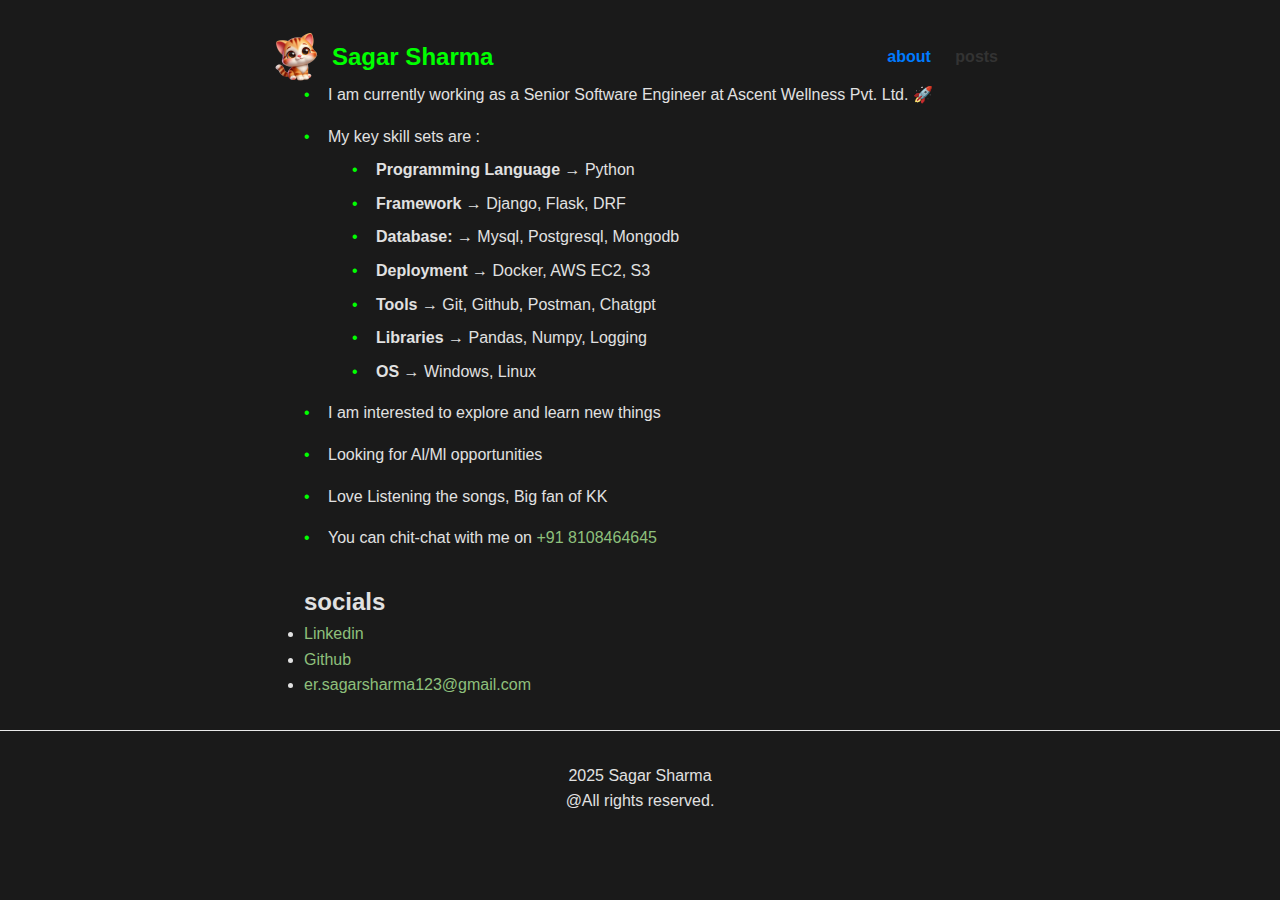
<file: resume/windsurf/index.html>
<!DOCTYPE html>
<html lang="en">
<head>
    <meta charset="UTF-8">
    <meta name="viewport" content="width=device-width, initial-scale=1.0">
    <title>Sagar Sharma</title>
    <link rel="stylesheet" href="styles.css">
    <style>
        /* Inline styles for quick changes */
        .logo {
            display: flex;
            align-items: center;
        }
        .cat-logo {
            width: 50px; /* Adjust as needed */
            height: auto;
            margin-right: 10px;
        }
        .name {
            font-size: 24px;
            font-weight: bold;
            margin: 0;
        }
        nav {
            margin-left: auto;
        }
        nav a {
            margin: 0 10px;
            text-decoration: none;
            font-weight: bold;
            color: #333;
        }
        nav a.active {
            color: #007BFF;
        }
        a {
            color: rgb(142, 192, 124); /* Set the color of the link */
            text-decoration: none;   /* Optional: Remove underline */
        }
    </style>
</head>
<body>
    <div class="container">
        <header>
            <div class="logo">
                <img src="cat-logo.png" alt="Cat Logo" class="cat-logo">
                <h1 class="name">Sagar Sharma</h1>
                <nav>
                    <a href="index.html" class="active">about</a>
                    <a href="blog.html">posts</a>
                </nav>
            </div>
        </header>

        <main>
            <ul class="bullet-list">
                <li>I am currently working as a Senior Software Engineer at Ascent Wellness Pvt. Ltd. 🚀</li>
                <li>My key skill sets are :
                    <ul>
                        <li><b>Programming Language →</b> Python</li>
                        <li><b>Framework →</b> Django, Flask, DRF</li>
                        <li><b>Database: →</b> Mysql, Postgresql, Mongodb</li>
                        <li><b>Deployment →</b> Docker, AWS EC2, S3 </li>
                        <li><b>Tools →</b> Git, Github, Postman, Chatgpt</li>
                        <li><b>Libraries →</b> Pandas, Numpy, Logging</li>
                        <li><b>OS →</b> Windows, Linux</li>
                    </ul>
                </li>
                <li>I am interested to explore and learn new things</li>
                <li>Looking for Al/Ml opportunities</li>
                <li>Love Listening the songs, Big fan of KK </li>
                <li>You can chit-chat with me on <a href="tel:+918108464645">+91 8108464645</a></li>
            </ul>

            <section class="socials">
                <h2>socials</h2>
                <ul>
                    <li><a href="https://www.linkedin.com/in/sagarsharma123">Linkedin</a></li>
                    <li><a href="https://github.com/ersagarsharma123">Github</a></li>
                    <li><a href="mailto:er.sagarsharma123@gmail.com">er.sagarsharma123@gmail.com</a></li>
                </ul>
            </section>
        </main>
    </div>

    <footer>
        <p> 2025 Sagar Sharma</p>
        <p> @All rights reserved.</p>
    </footer>
</body>
</html>
</file>
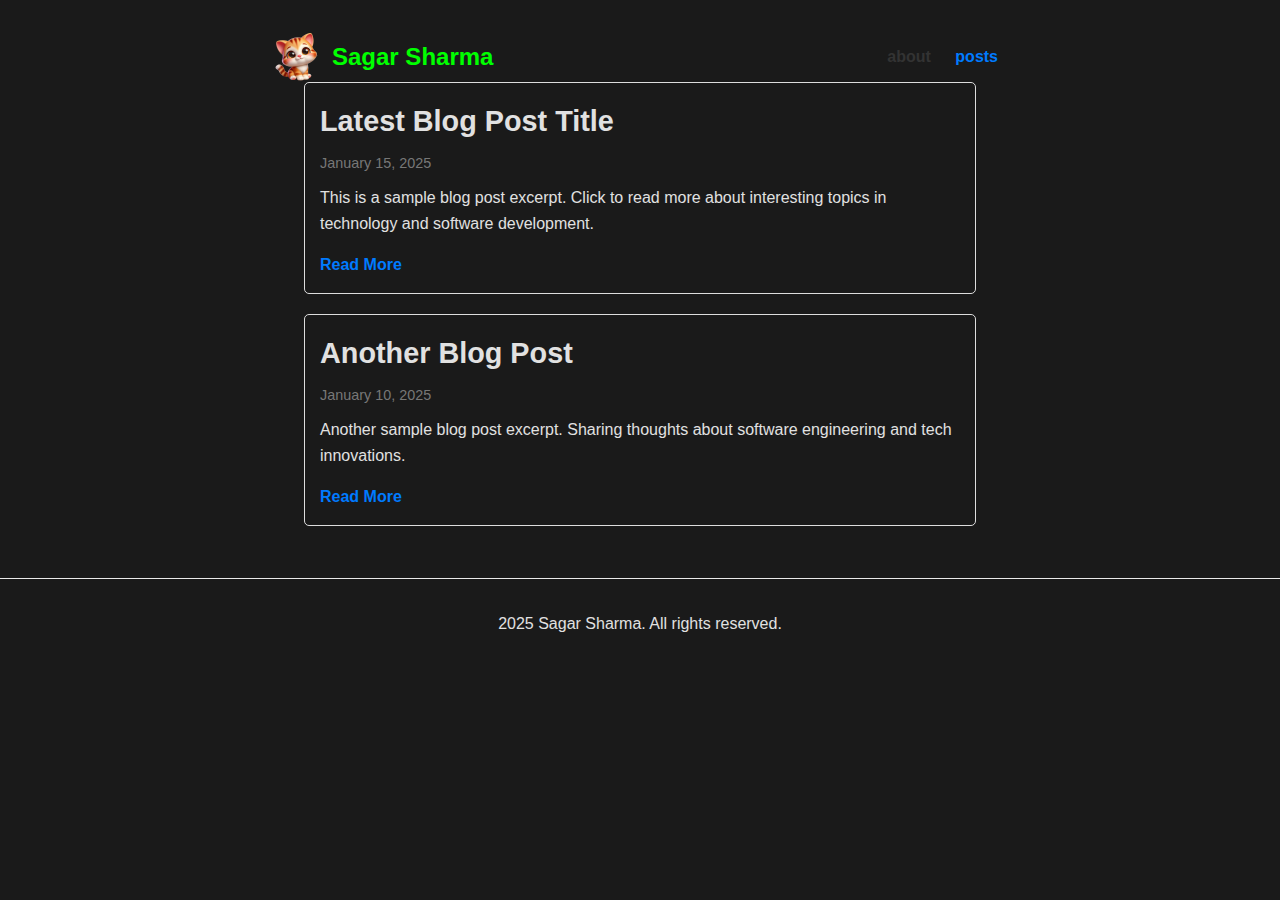
<file: resume/windsurf/blog.html>
<!DOCTYPE html>
<html lang="en">
<head>
    <meta charset="UTF-8">
    <meta name="viewport" content="width=device-width, initial-scale=1.0">
    <title>Blog - Sagar Sharma</title>
    <link rel="stylesheet" href="styles.css">
    <style>
        .logo {
            display: flex;
            align-items: center;
        }
        .cat-logo {
            width: 50px; /* Adjust as needed */
            height: auto;
            margin-right: 10px;
        }
        .name {
            font-size: 24px;
            font-weight: bold;
            margin: 0;
        }
        nav {
            margin-left: auto;
        }
        nav a {
            margin: 0 10px;
            text-decoration: none;
            font-weight: bold;
            color: #333;
        }
        nav a.active {
            color: #007BFF;
        }
        .blog-post {
            margin-bottom: 20px;
            padding: 15px;
            border: 1px solid #ddd;
            border-radius: 5px;
        }
        .blog-post h2 {
            margin-top: 0;
        }
        .post-meta {
            font-size: 0.9em;
            color: #777;
            margin-bottom: 10px;
        }
        .read-more {
            color: #007BFF;
            text-decoration: none;
            font-weight: bold;
        }
    </style>
</head>
<body>
    <div class="container">
        <header>
            <div class="logo">
                <img src="cat-logo.png" alt="Cat Logo" class="cat-logo">
                <h1 class="name">Sagar Sharma</h1>
                <nav>
                    <a href="index.html">about</a>
                    <a href="blog.html" class="active">posts</a>
                </nav>
            </div>
        </header>

        <main>
            <section class="blog-posts">
                <article class="blog-post">
                    <h2>Latest Blog Post Title</h2>
                    <div class="post-meta">January 15, 2025</div>
                    <p>This is a sample blog post excerpt. Click to read more about interesting topics in technology and software development.</p>
                    <a href="#" class="read-more">Read More</a>
                </article>

                <article class="blog-post">
                    <h2>Another Blog Post</h2>
                    <div class="post-meta">January 10, 2025</div>
                    <p>Another sample blog post excerpt. Sharing thoughts about software engineering and tech innovations.</p>
                    <a href="#" class="read-more">Read More</a>
                </article>
            </section>
        </main>
    </div>
    <footer>
        <p> 2025 Sagar Sharma. All rights reserved.</p>
    </footer>
</body>
</html>
</file>
<file: resume/windsurf/styles.css>
:root {
    --primary-color: #ffffff;
    --text-color: #e1e1e1;
    --background-color: #1a1a1a;
    --accent-color: #00ff00;
    --link-color: #00ff00;
    --font-main: -apple-system, BlinkMacSystemFont, 'Segoe UI', Roboto, Oxygen, Ubuntu, Cantarell, 'Open Sans', 'Helvetica Neue', sans-serif;
}

* {
    margin: 0;
    padding: 0;
    box-sizing: border-box;
}

body {
    font-family: var(--font-main);
    line-height: 1.6;
    color: var(--text-color);
    background-color: var(--background-color);
    font-size: 16px;
}

.container {
    max-width: 800px;
    margin: 0 auto;
    padding: 2rem;
}

/* Header Styles */
.site-header {
    position: relative;
    height: 300px;
    margin-bottom: 2rem;
    overflow: hidden;
}

.header-background {
    position: absolute;
    top: 0;
    left: 0;
    width: 100%;
    height: 100%;
    background-image: url('https://vinay.sh/images/header.jpg');
    background-size: cover;
    background-position: center;
    opacity: 0.7;
}

.header-content {
    position: relative;
    max-width: 800px;
    margin: 0 auto;
    padding: 2rem;
    height: 100%;
    display: flex;
    flex-direction: column;
    justify-content: center;
    align-items: center;
}

.site-title {
    font-size: 3rem;
    margin-bottom: 1rem;
    text-align: center;
    color: var(--text-color);
    text-shadow: 2px 2px 4px rgba(0, 0, 0, 0.5);
}

.nav-links {
    display: flex;
    gap: 2rem;
}

.nav-links a {
    color: var(--text-color);
    text-decoration: none;
    font-size: 1.2rem;
    transition: color 0.3s ease;
    text-shadow: 1px 1px 2px rgba(0, 0, 0, 0.5);
}

.nav-links a:hover,
.nav-links a.active {
    color: var(--accent-color);
}

/* Main Content Styles */
main {
    max-width: 800px;
    margin: 0 auto;
    padding: 0 2rem;
}

.hero {
    text-align: center;
    margin-bottom: 3rem;
}

h1 {
    font-size: 2rem;
    margin-bottom: 1.5rem;
    color: var(--accent-color);
}

.subtitle {
    font-size: 1.1rem;
    color: var(--text-color);
    margin-bottom: 1rem;
}

.description {
    color: var(--text-color);
    max-width: 600px;
    margin: 0 auto;
    margin-bottom: 1.5rem;
}

.highlight {
    color: var(--accent-color);
}

.social-links {
    text-align: center;
    margin-top: 2rem;
}

.social-links a {
    color: var(--text-color);
    text-decoration: none;
    display: block;
    margin-bottom: 0.5rem;
    transition: color 0.3s ease;
}

.social-links a:hover {
    color: var(--accent-color);
}

.blog-posts {
    max-width: 700px;
    margin: 0 auto;
}

.blog-post {
    margin-bottom: 3rem;
    padding-bottom: 2rem;
    border-bottom: 1px solid #eaeaea;
}

.blog-post h2 {
    font-size: 1.8rem;
    margin-bottom: 0.5rem;
}

.post-meta {
    color: var(--text-color);
    font-size: 0.9rem;
    margin-bottom: 1rem;
}

.read-more {
    display: inline-block;
    margin-top: 1rem;
    color: var(--accent-color);
    text-decoration: none;
}

.read-more:hover {
    text-decoration: underline;
}

.bullet-list {
    list-style: none;
    margin-bottom: 2rem;
}

.bullet-list li {
    margin-bottom: 1rem;
    position: relative;
    padding-left: 1.5rem;
}

.bullet-list li::before {
    content: "•";
    color: var(--accent-color);
    position: absolute;
    left: 0;
}

.bullet-list ul {
    list-style: none;
    margin-top: 0.5rem;
    margin-left: 1.5rem;
}

.bullet-list ul li {
    margin-bottom: 0.5rem;
}

footer {
    text-align: center;
    padding: 2rem 1rem;
    color: var(--text-color);
    border-top: 1px solid #eaeaea;
}

/* Responsive Design */
@media (max-width: 768px) {
    .container {
        padding: 1rem;
    }
    
    .bullet-list li {
        padding-left: 1rem;
    }
}
</file>
